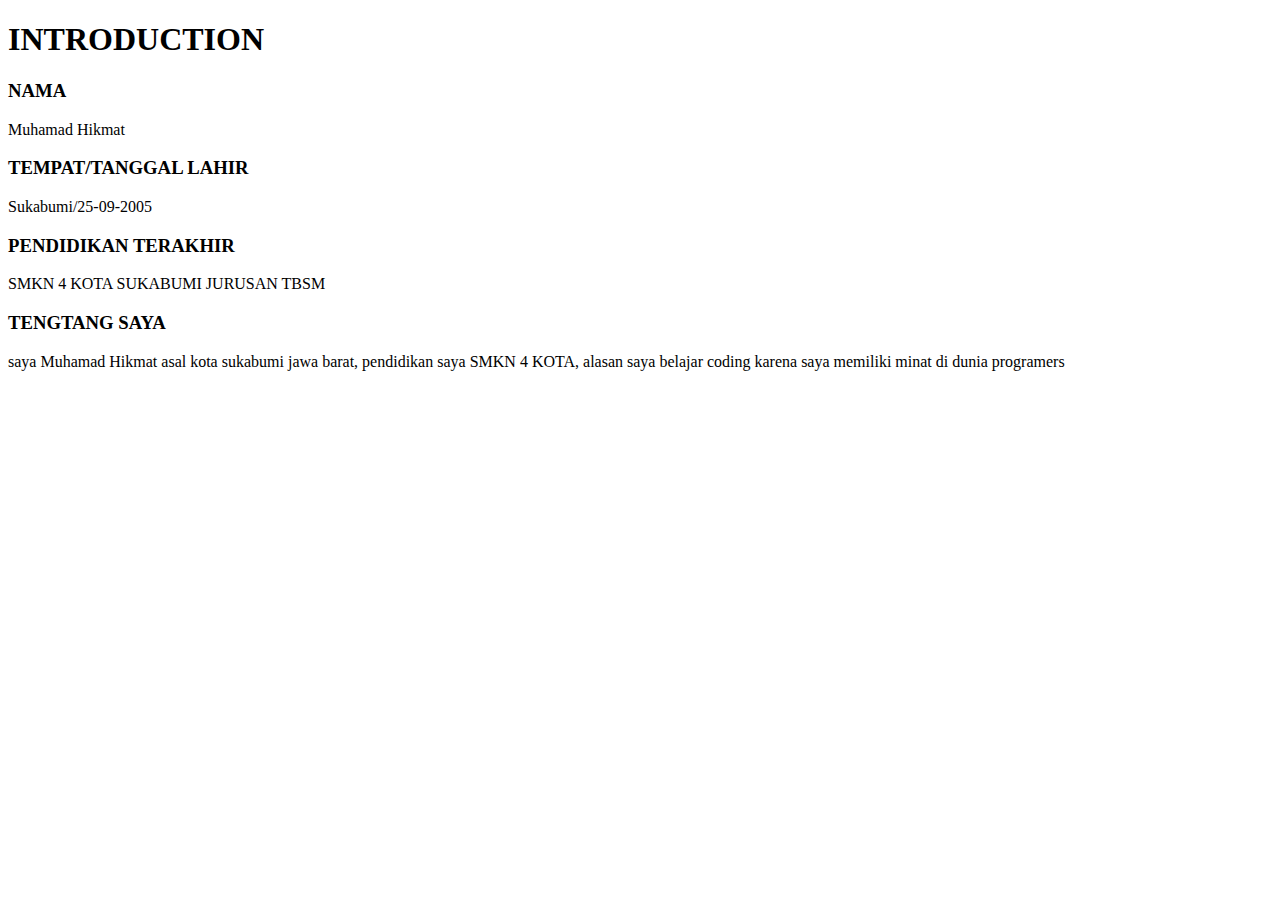
<file: index.html>
<!DOCTYPE html>
<html lang="en">
<head>
    <meta charset="UTF-8">
    <meta name="viewport" content="width=device-width, initial-scale=1.0">
    <title>Document</title>
</head>
<body>
    <h1>INTRODUCTION</h1>

    <section>
        <div>
            <label for=""><h3>NAMA</h3></label>
            <p>Muhamad Hikmat</p>

            <label for=""><h3>TEMPAT/TANGGAL LAHIR</h3></label>
            <p>Sukabumi/25-09-2005</p>

            <label for=""><h3>PENDIDIKAN TERAKHIR</h3></label>
            <p>SMKN 4 KOTA SUKABUMI JURUSAN TBSM</p>

            <label for=""><h3>TENGTANG SAYA</h3></label>
            <p>saya Muhamad Hikmat asal kota sukabumi jawa barat, pendidikan saya SMKN 4 KOTA, alasan saya belajar coding karena saya memiliki minat di dunia programers</p>
        </div>
    </section>
</body>
</html>
</file>
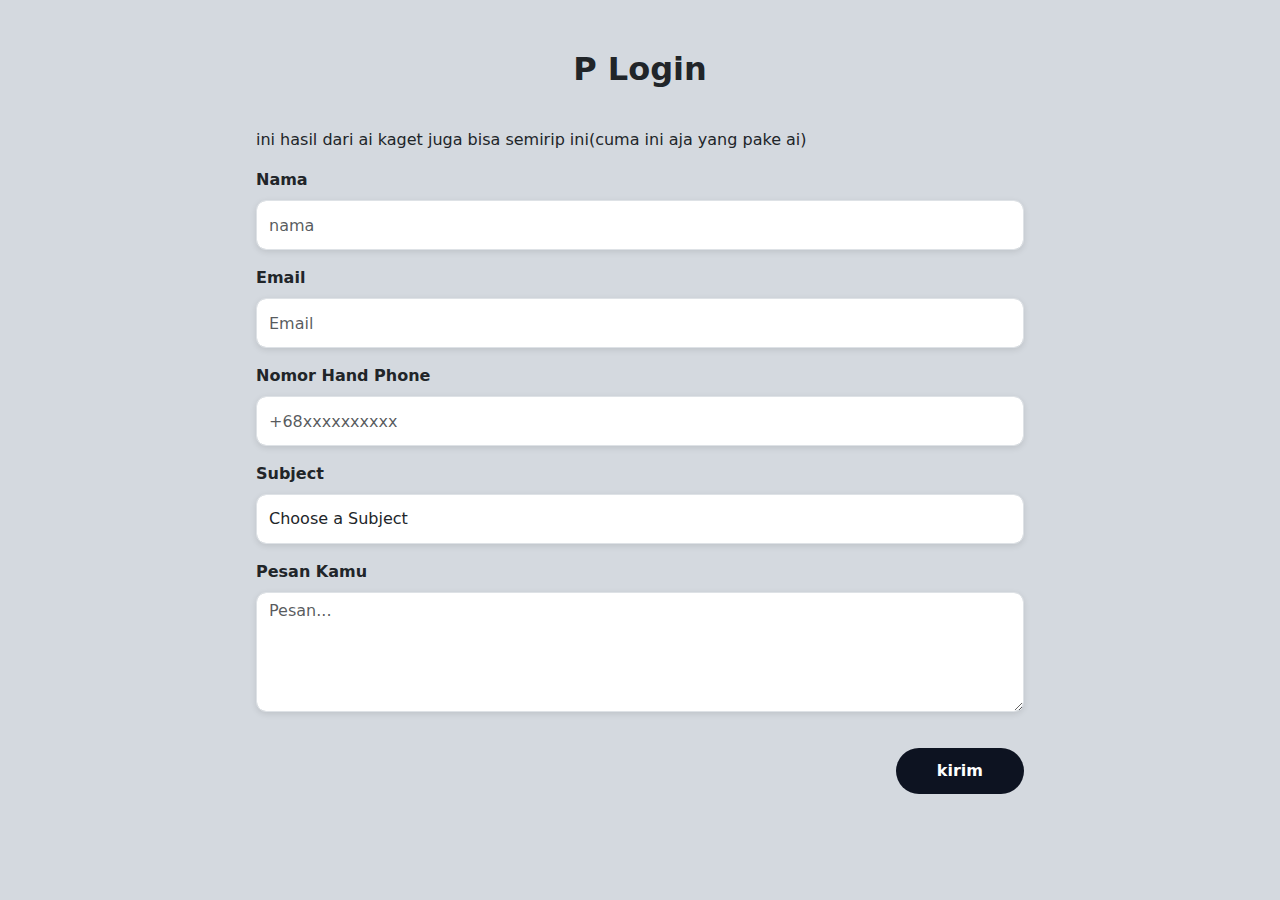
<file: contact.html>
<!DOCTYPE html>
<html lang="en">
<head>
    <meta charset="UTF-8">
    <meta name="viewport" content="width=device-width, initial-scale=1.0">
    <title>Contact Form</title>
    <link href="https://cdn.jsdelivr.net/npm/bootstrap@5.3.8/dist/css/bootstrap.min.css" rel="stylesheet">
    <style>
        body {
            background-color: #d4d9df;
        }
        .contact-container {
            width: 60%;
            background: none;
            margin: 50px auto;
        }
        h2 {
            font-weight: 700;
            text-align: center;
            margin-bottom: 40px;
        }
        .form-control {
            height: 50px;
            border-radius: 10px;
            box-shadow: 0px 2px 6px rgba(0,0,0,0.1);
        }
        textarea.form-control {
            height: 120px;
        }
        label {
            font-weight: 600;
            margin-bottom: 8px;
        }
        .btn-submit {
            background-color: #0d1321;
            color: white;
            border-radius: 50px;
            padding: 10px 40px;
            font-weight: 600;
            text-transform: lowercase;
            margin-top: 20px;
        }
        .btn-submit:hover {
            background-color: #141c30;
        }
        .btn-wrap {
            text-align: right;
        }
    </style>
</head>
<body>

    <div class="contact-container">
        <h2>P Login</h2>
        <p>ini hasil dari ai kaget juga bisa semirip ini(cuma ini aja yang pake ai)</p>

        <form>
            <div class="mb-3">
                <label>Nama</label>
                <input type="text" class="form-control" placeholder="nama">
            </div>

            <div class="mb-3">
                <label>Email</label>
                <input type="email" class="form-control" placeholder="Email">
            </div>

            <div class="mb-3">
                <label>Nomor Hand Phone</label>
                <input type="number" class="form-control" placeholder="+68xxxxxxxxxx">
            </div>

            <div class="mb-3">
                <label>Subject</label>
                <select class="form-control">
                    <option>Choose a Subject</option>
                    <option>Business</option>
                    <option>Project</option>
                    <option>Personal</option>
                </select>
            </div>

            <div class="mb-3">
                <label>Pesan Kamu</label>
                <textarea class="form-control" placeholder="Pesan..."></textarea>
            </div>

            <div class="btn-wrap">
                <button type="submit" class="btn btn-submit">Kirim</button>
            </div>
        </form>
    </div>

</body>
</html>
</file>
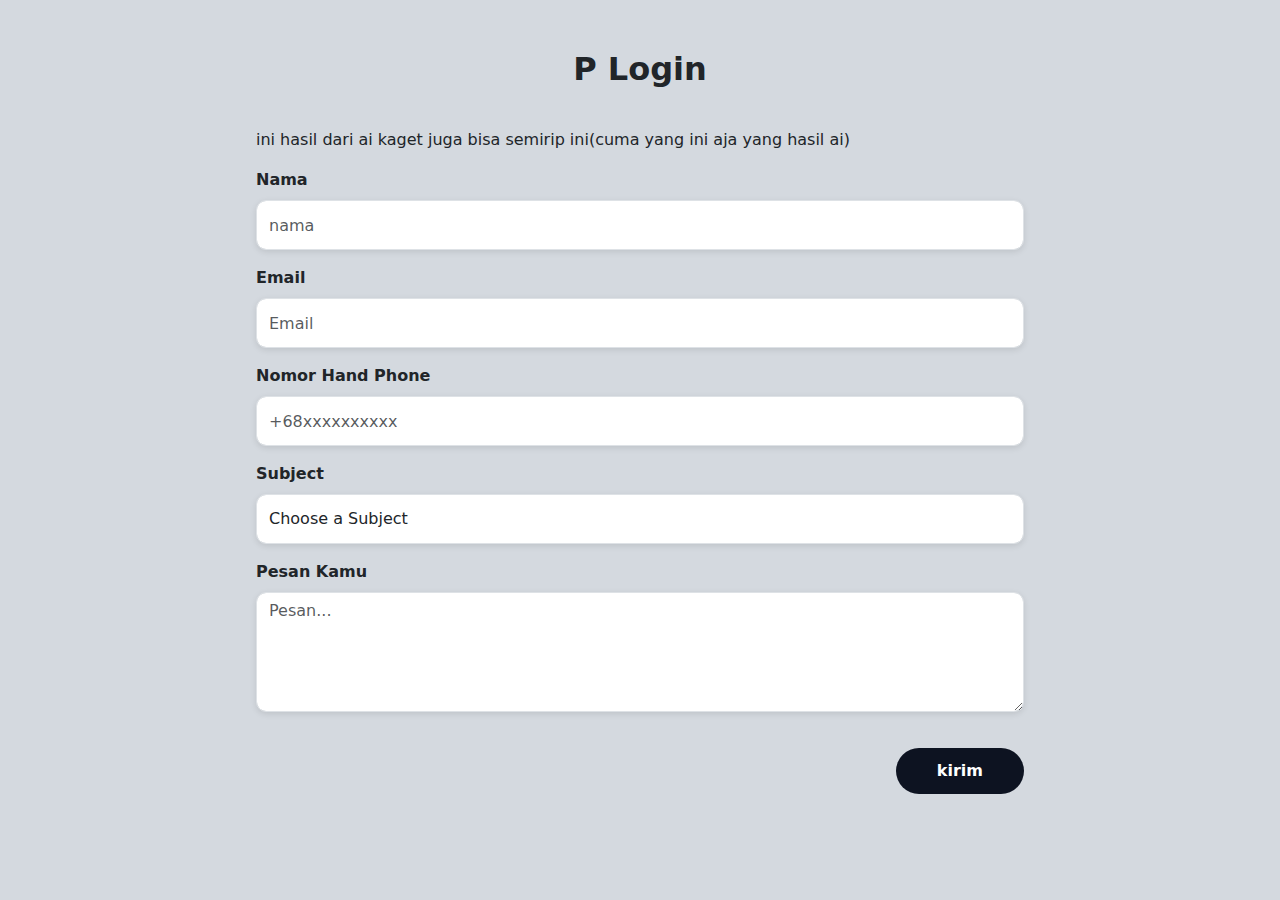
<file: contactme.html>
<!DOCTYPE html>
<html lang="en">
<head>
    <meta charset="UTF-8">
    <meta name="viewport" content="width=device-width, initial-scale=1.0">
    <title>Contact Form</title>
    <link href="https://cdn.jsdelivr.net/npm/bootstrap@5.3.8/dist/css/bootstrap.min.css" rel="stylesheet">
    <style>
        body {
            background-color: #d4d9df;
        }
        .contact-container {
            width: 60%;
            background: none;
            margin: 50px auto;
        }
        h2 {
            font-weight: 700;
            text-align: center;
            margin-bottom: 40px;
        }
        .form-control {
            height: 50px;
            border-radius: 10px;
            box-shadow: 0px 2px 6px rgba(0,0,0,0.1);
        }
        textarea.form-control {
            height: 120px;
        }
        label {
            font-weight: 600;
            margin-bottom: 8px;
        }
        .btn-submit {
            background-color: #0d1321;
            color: white;
            border-radius: 50px;
            padding: 10px 40px;
            font-weight: 600;
            text-transform: lowercase;
            margin-top: 20px;
        }
        .btn-submit:hover {
            background-color: #141c30;
        }
        .btn-wrap {
            text-align: right;
        }
    </style>
</head>
<body>

    <div class="contact-container">
        <h2>P Login</h2>
        <p>ini hasil dari ai kaget juga bisa semirip ini(cuma yang ini aja yang hasil ai)</p>

        <form>
            <div class="mb-3">
                <label>Nama</label>
                <input type="text" class="form-control" placeholder="nama">
            </div>

            <div class="mb-3">
                <label>Email</label>
                <input type="email" class="form-control" placeholder="Email">
            </div>

            <div class="mb-3">
                <label>Nomor Hand Phone</label>
                <input type="number" class="form-control" placeholder="+68xxxxxxxxxx">
            </div>

            <div class="mb-3">
                <label>Subject</label>
                <select class="form-control">
                    <option>Choose a Subject</option>
                    <option>Business</option>
                    <option>Project</option>
                    <option>Personal</option>
                </select>
            </div>

            <div class="mb-3">
                <label>Pesan Kamu</label>
                <textarea class="form-control" placeholder="Pesan..."></textarea>
            </div>

            <div class="btn-wrap">
                <button type="submit" class="btn btn-submit">Kirim</button>
            </div>
        </form>
    </div>

</body>
</html>
</file>
